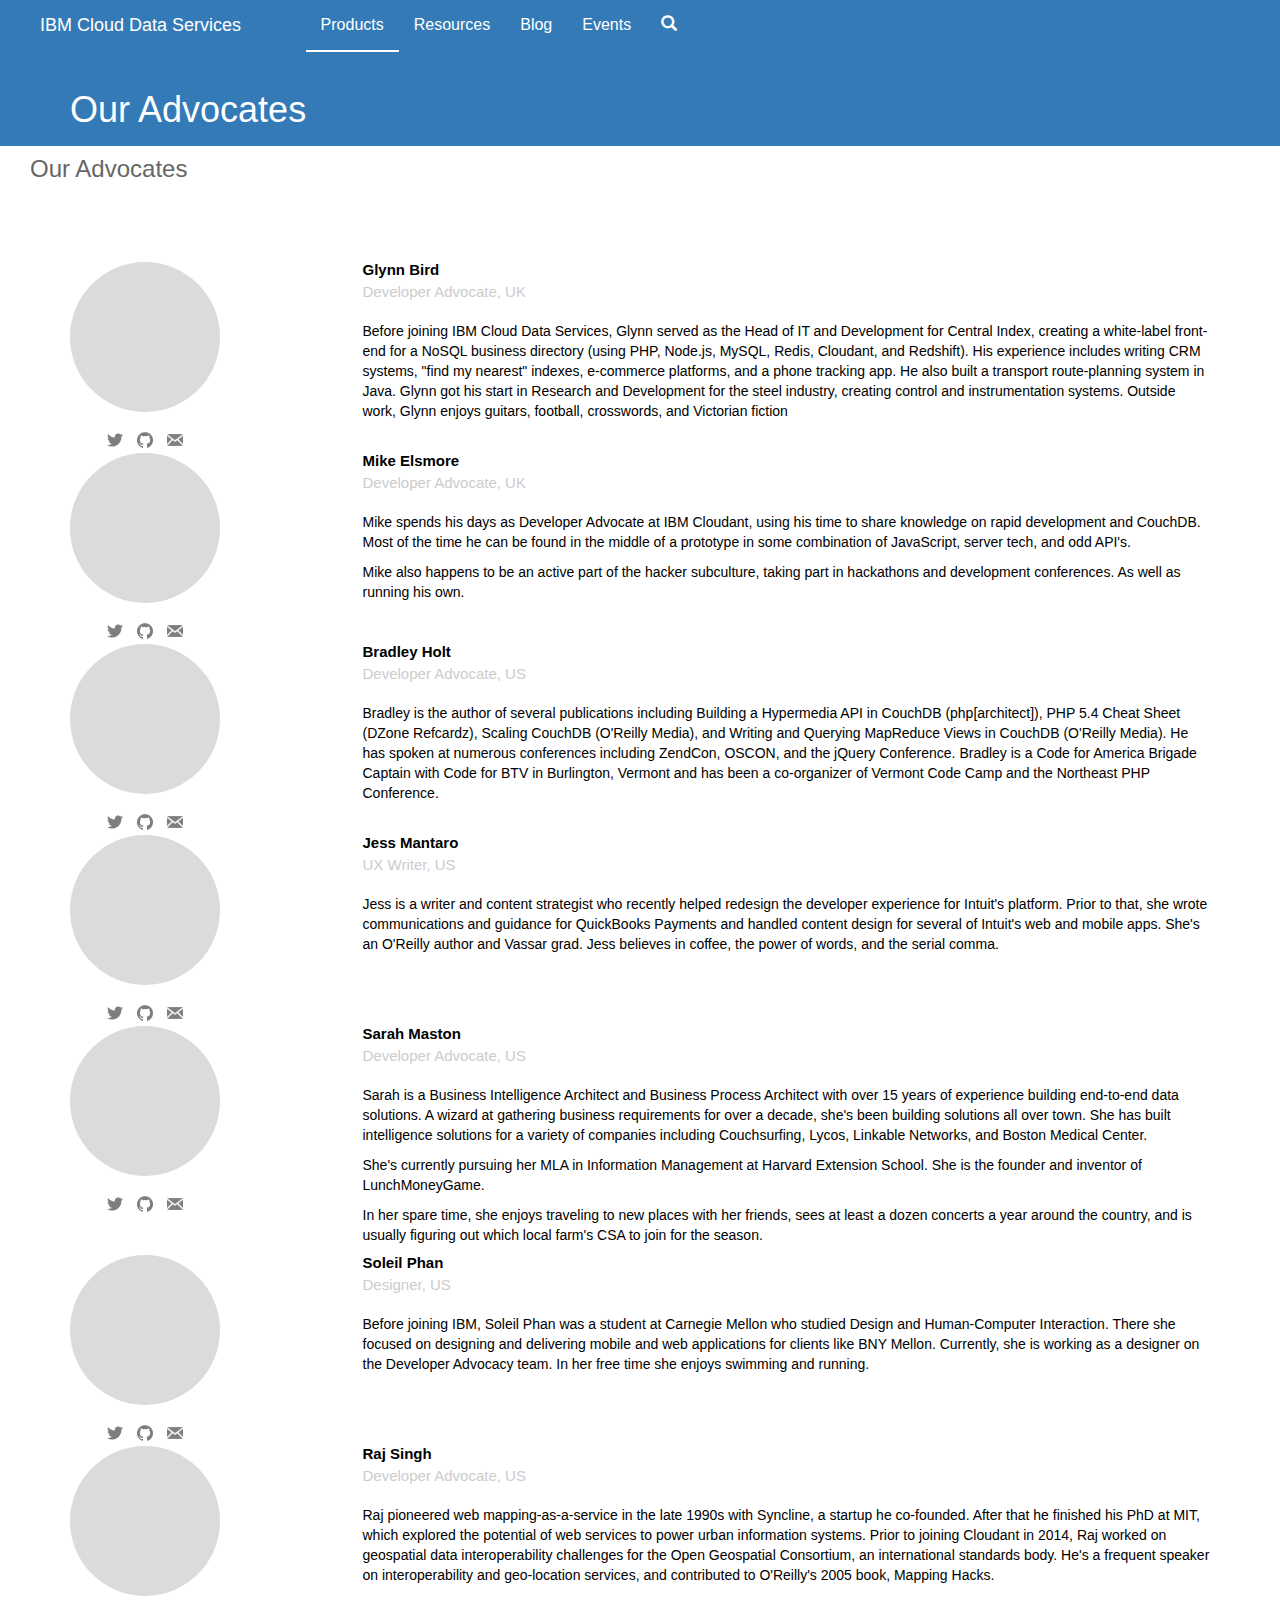
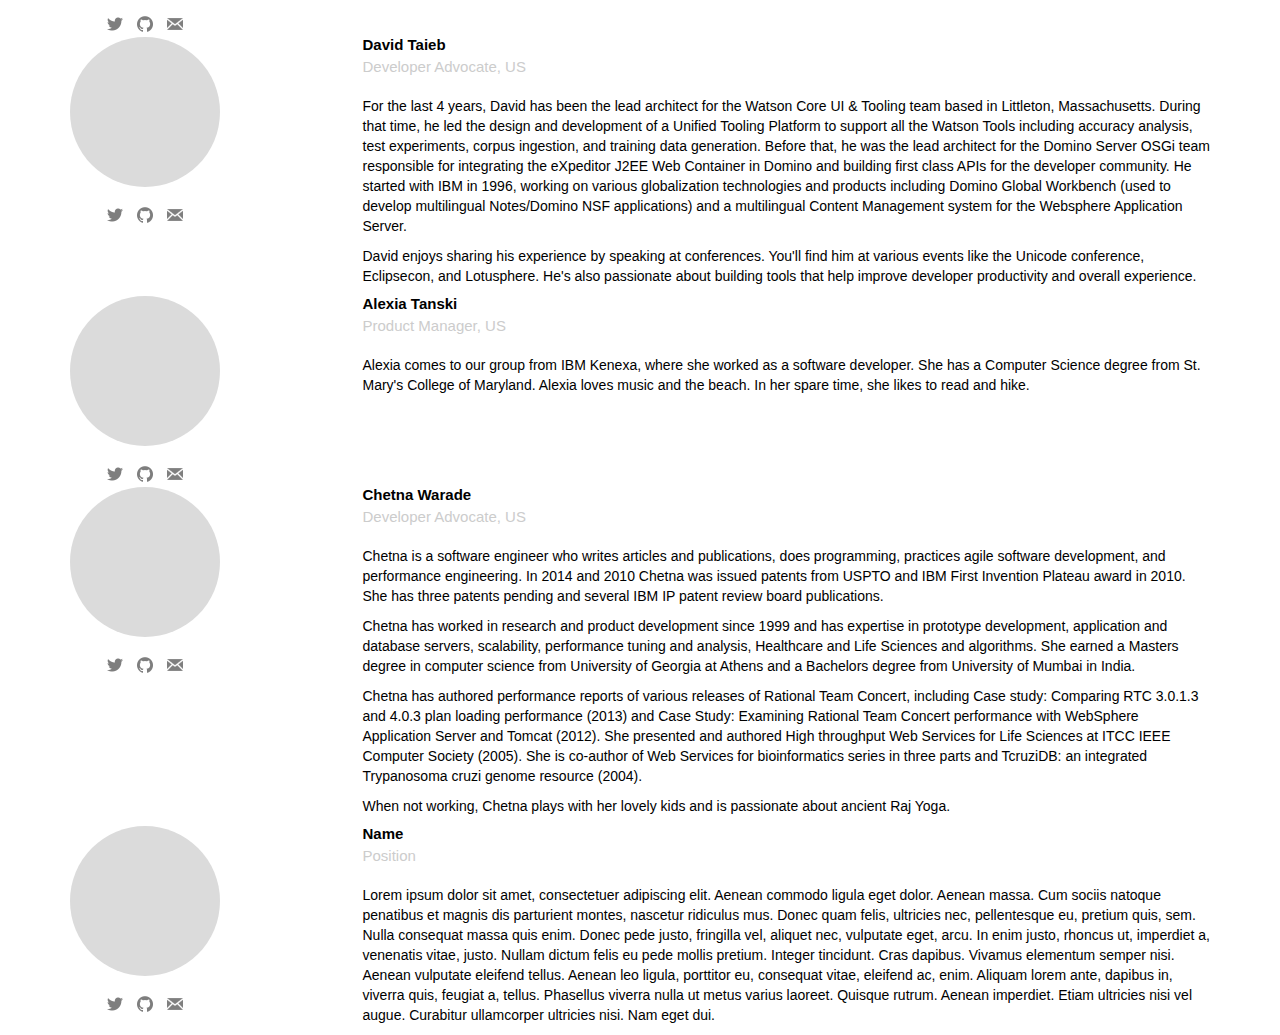
<file: our_advocates.html>
<!DOCTYPE html>
<html lang="en">
  <head>
    <title>IBM Cloud Data Services - Developers Center - Products</title>
    <link rel="stylesheet" href="https://maxcdn.bootstrapcdn.com/bootstrap/3.3.4/css/bootstrap.min.css">
    <link rel="stylesheet" href="cds.css">
    <script src="https://code.jquery.com/jquery-1.11.2.min.js"></script>
    <script src="https://maxcdn.bootstrapcdn.com/bootstrap/3.3.4/js/bootstrap.min.js"></script>
    <script src="http://metrics-collector.mybluemix.net/tracker.js" siteid="cds.search.engine"></script>
    <meta name="viewport" content="width=device-width, initial-scale=1">
  </head>
  <body>
    
    <nav class="navbar navbar-default navbar-fixed-top">
      <div class="container-fluid">
        <!-- Brand and toggle get grouped for better mobile display -->
        <div class="navbar-header">
          <button type="button" class="navbar-toggle collapsed" data-toggle="collapse" data-target="#bs-example-navbar-collapse-1">
            <span class="sr-only">Toggle navigation</span>
            <span class="icon-bar"></span>
            <span class="icon-bar"></span>
            <span class="icon-bar"></span>
          </button>
          <a class="navbar-brand" href="https://developer.ibm.com/clouddataservices/"><span>IBM</span> Cloud Data Services</a>
        </div>

         <!-- Collect the nav links, forms, and other content for toggling -->
          <ul class="nav navbar-nav">
            <li class="active"><a href="products.html">Products</a></li>
            <li><a href="resources.html">Resources</a></li>
            <li><a href="https://developer.ibm.com/clouddataservices/blog/">Blog</a></li>
            <li><a href="https://developer.ibm.com/clouddataservices/events/">Events</a></li>
            <li><a href="resources.html"><span class="glyphicon glyphicon-search" aria-hidden="true"></span></a></li>
            
          </ul>
        </div><!-- /.navbar-collapse -->
      </div><!-- /.container-fluid -->
    </nav>
    
    <div class="container-fluid advocates-header">
    <div class="container">
        <h1>Our Advocates</h1>
    </div>
    </div>
    

    
    <article class="post-165">
    
        <h1>Our Advocates</h1>
    
        <div id="advocates-container" class="container">
    
            <!-- Advocate row -->
            <div class="row advocate-row">
                <div class="col-md-3">
                    <div class="advocate-photo">
                        <div class="advocate-photo-placeholder"></div>
                    </div>
                    <ul class="advocate-social">
                        <li class="advocate-social-twitter"><a href="https://twitter.com/glynn_bird"><span class="icon-twitter"></span></a></li>
                        <li class="advocate-social-github"><a href="https://github.com/glynnbird"><span class="icon-github"></span></a></li>
                        <li class="advocate-social-email"><a href="#"><span class="icon-email"></span></a></li>
                    </ul>
                </div>
                <div class="col-md-9">
                    <div class="advocate-name">
                        <h3>Glynn Bird</h3>
                    </div>
                    <div class="advocate-position">
                        <h4>Developer Advocate, UK</h4>
                    </div>
                    <div class="advocate-bio">
                        <p>Before joining IBM Cloud Data Services, Glynn served as the Head of IT and Development for Central Index, creating a white-label front-end for a NoSQL business directory (using PHP, Node.js, MySQL, Redis, Cloudant, and Redshift).  His experience includes writing CRM systems, "find my nearest" indexes, e-commerce platforms, and a phone tracking app. He also built a transport route-planning system in Java. Glynn got his start in Research and Development for the steel industry, creating control and instrumentation systems. Outside work, Glynn enjoys guitars, football, crosswords, and Victorian fiction</p>
                    </div>
                </div>
            </div>
            <!-- end Advocate row -->
            
            
            <!-- Advocate row -->
            <div class="row advocate-row">
                <div class="col-md-3">
                    <div class="advocate-photo">
                        <div class="advocate-photo-placeholder"></div>
                    </div>
                    <ul class="advocate-social">
                        <li class="advocate-social-twitter"><a href="https://twitter.com/ukmadlz"><span class="icon-twitter"></span></a></li>
                        <li class="advocate-social-github"><a href="https://github.com/ukmadlz"><span class="icon-github"></span></a></li>
                        <li class="advocate-social-email"><a href="#"><span class="icon-email"></span></a></li>
                    </ul>
                </div>
                <div class="col-md-9">
                    <div class="advocate-name">
                        <h3>Mike Elsmore</h3>
                    </div>
                    <div class="advocate-position">
                        <h4>Developer Advocate, UK</h4>
                    </div>
                    <div class="advocate-bio">
                        <p>Mike spends his days as Developer Advocate at IBM Cloudant, using his time to share knowledge on rapid development and CouchDB. Most of the time he can be found in the middle of a prototype in some combination of JavaScript, server tech, and odd API's.</p>

                        <p>Mike also happens to be an active part of the hacker subculture, taking part in hackathons and development conferences. As well as running his own.</p>
                    </div>
                </div>
            </div>
            <!-- end Advocate row -->
            
            
            


            <!-- Advocate row -->
            <div class="row advocate-row">
                <div class="col-md-3">
                    <div class="advocate-photo">
                        <div class="advocate-photo-placeholder"></div>
                    </div>
                    <ul class="advocate-social">
                        <li class="advocate-social-twitter"><a href="https://twitter.com/BradleyHolt"><span class="icon-twitter"></span></a></li>
                        <li class="advocate-social-github"><a href="https://github.com/bradley-holt"><span class="icon-github"></span></a></li>
                        <li class="advocate-social-email"><a href="#"><span class="icon-email"></span></a></li>
                    </ul>
                </div>
                <div class="col-md-9">
                    <div class="advocate-name">
                        <h3>Bradley Holt</h3>
                    </div>
                    <div class="advocate-position">
                        <h4>Developer Advocate, US</h4>
                    </div>
                    <div class="advocate-bio">
                        <p>Bradley is the author of several publications including Building a Hypermedia API in CouchDB (php[architect]), PHP 5.4 Cheat Sheet (DZone Refcardz), Scaling CouchDB (O'Reilly Media), and Writing and Querying MapReduce Views in CouchDB (O'Reilly Media). He has spoken at numerous conferences including ZendCon, OSCON, and the jQuery Conference. Bradley is a Code for America Brigade Captain with Code for BTV in Burlington, Vermont and has been a co-organizer of Vermont Code Camp and the Northeast PHP Conference.</p>
                    </div>
                </div>
            </div>
            <!-- end Advocate row -->
            
            
            
            <!-- Advocate row -->
            <div class="row advocate-row">
                <div class="col-md-3">
                    <div class="advocate-photo">
                        <div class="advocate-photo-placeholder"></div>
                    </div>
                    <ul class="advocate-social">
                        <li class="advocate-social-twitter"><a href="https://twitter.com/jamjot"><span class="icon-twitter"></span></a></li>
                        <li class="advocate-social-github"><a href="https://github.com/jessmantaro"><span class="icon-github"></span></a></li>
                        <li class="advocate-social-email"><a href="#"><span class="icon-email"></span></a></li>
                    </ul>
                </div>
                <div class="col-md-9">
                    <div class="advocate-name">
                        <h3>Jess Mantaro</h3>
                    </div>
                    <div class="advocate-position">
                        <h4>UX Writer, US</h4>
                    </div>
                    <div class="advocate-bio">
                        <p>Jess is a writer and content strategist who recently helped redesign the developer experience for Intuit's platform.  Prior to that, she wrote communications and guidance for QuickBooks Payments and handled content design for several of Intuit's web and mobile apps. She's an O'Reilly author and Vassar grad.  Jess believes in coffee, the power of words, and the serial comma.</p>
                    </div>
                </div>
            </div>
            <!-- end Advocate row -->
            
            
            
            <!-- Advocate row -->
            <div class="row advocate-row">
                <div class="col-md-3">
                    <div class="advocate-photo">
                        <div class="advocate-photo-placeholder"></div>
                    </div>
                    <ul class="advocate-social">
                        <li class="advocate-social-twitter"><a href="https://twitter.com/maston"><span class="icon-twitter"></span></a></li>
                        <li class="advocate-social-github"><a href="https://github.com/maston"><span class="icon-github"></span></a></li>
                        <li class="advocate-social-email"><a href="#"><span class="icon-email"></span></a></li>
                    </ul>
                </div>
                <div class="col-md-9">
                    <div class="advocate-name">
                        <h3>Sarah Maston</h3>
                    </div>
                    <div class="advocate-position">
                        <h4>Developer Advocate, US</h4>
                    </div>
                    <div class="advocate-bio">
                        <p>Sarah is a Business Intelligence Architect and Business Process Architect with over 15 years of experience building end-to-end data solutions.  A wizard at gathering business requirements for over a decade, she's been building solutions all over town.  She has built intelligence solutions for a variety of companies including Couchsurfing, Lycos, Linkable Networks, and Boston Medical Center.</p>

                        <p>She's currently pursuing her MLA in Information Management at Harvard Extension School.  She is the founder and inventor of LunchMoneyGame.</p>
 
                        <p>In her spare time, she enjoys traveling to new places with her friends, sees at least a dozen concerts a year around the country, and is usually figuring out which local farm's CSA to join for the season.</p>
                    </div>
                </div>
            </div>
            <!-- end Advocate row -->
            
            
            
            <!-- Advocate row -->
            <div class="row advocate-row">
                <div class="col-md-3">
                    <div class="advocate-photo">
                        <div class="advocate-photo-placeholder"></div>
                    </div>
                    <ul class="advocate-social">
                        <li class="advocate-social-twitter"><a href=" https://twitter.com/soleilphan"><span class="icon-twitter"></span></a></li>
                        <li class="advocate-social-github"><a href="https://github.com/SoleilPhan"><span class="icon-github"></span></a></li>
                        <li class="advocate-social-email"><a href="#"><span class="icon-email"></span></a></li>
                    </ul>
                </div>
                <div class="col-md-9">
                    <div class="advocate-name">
                        <h3>Soleil Phan</h3>
                    </div>
                    <div class="advocate-position">
                        <h4>Designer, US</h4>
                    </div>
                    <div class="advocate-bio">
                        <p>Before joining IBM, Soleil Phan was a student at Carnegie Mellon who studied Design and Human-Computer Interaction. There she focused on designing and delivering mobile and web applications for clients like BNY Mellon. Currently, she is working as a designer on the Developer Advocacy team. In her free time she enjoys swimming and running.</p>
                    </div>
                </div>
            </div>
            <!-- end Advocate row -->


            <!-- Advocate row -->
            <div class="row advocate-row">
                <div class="col-md-3">
                    <div class="advocate-photo">
                        <div class="advocate-photo-placeholder"></div>
                    </div>
                    <ul class="advocate-social">
                        <li class="advocate-social-twitter"><a href="https://twitter.com/rajrsingh"><span class="icon-twitter"></span></a></li>
                        <li class="advocate-social-github"><a href="https://github.com/rajrsingh"><span class="icon-github"></span></a></li>
                        <li class="advocate-social-email"><a href="#"><span class="icon-email"></span></a></li>
                    </ul>
                </div>
                <div class="col-md-9">
                    <div class="advocate-name">
                        <h3>Raj Singh</h3>
                    </div>
                    <div class="advocate-position">
                        <h4>Developer Advocate, US</h4>
                    </div>
                    <div class="advocate-bio">
                        <p>Raj pioneered web mapping-as-a-service in the late 1990s with Syncline, a startup he co-founded. After that he finished his PhD at MIT, which explored the potential of web services to power urban information systems. Prior to joining Cloudant in 2014, Raj worked on geospatial data interoperability challenges for the Open Geospatial Consortium, an international standards body. He's a frequent speaker on interoperability and geo-location services, and contributed to O'Reilly's 2005 book, Mapping Hacks.</p>
                    </div>
                </div>
            </div>
            <!-- end Advocate row -->
            
            
            
            <!-- Advocate row -->
            <div class="row advocate-row">
                <div class="col-md-3">
                    <div class="advocate-photo">
                        <div class="advocate-photo-placeholder"></div>
                    </div>
                    <ul class="advocate-social">
                        <li class="advocate-social-twitter"><a href="https://twitter.com/dtaieb55"><span class="icon-twitter"></span></a></li>
                        <li class="advocate-social-github"><a href="https://github.com/DTAIEB"><span class="icon-github"></span></a></li>
                        <li class="advocate-social-email"><a href="#"><span class="icon-email"></span></a></li>
                    </ul>
                </div>
                <div class="col-md-9">
                    <div class="advocate-name">
                        <h3>David Taieb</h3>
                    </div>
                    <div class="advocate-position">
                        <h4>Developer Advocate, US</h4>
                    </div>
                    <div class="advocate-bio">
                        <p>For the last 4 years, David has been the lead architect for the Watson Core UI & Tooling team based in Littleton, Massachusetts. During that time, he led the design and development of a Unified Tooling Platform to support all the Watson Tools including accuracy analysis, test experiments, corpus ingestion, and training data generation. Before that, he was the lead architect for the Domino Server OSGi team responsible for integrating the eXpeditor J2EE Web Container in Domino and building first class APIs for the developer community. He started with IBM in 1996, working on various globalization technologies and products including Domino Global Workbench (used to develop multilingual Notes/Domino NSF applications) and a multilingual Content Management system for the Websphere Application Server.</p>
 
                            <p>David enjoys sharing his experience by speaking at conferences. You'll find him at various events like the Unicode conference, Eclipsecon, and Lotusphere. He's also passionate about building tools that help improve developer productivity and overall experience.</p>
                    </div>
                </div>
            </div>
            <!-- end Advocate row -->
            
            
            
            <!-- Advocate row -->
            <div class="row advocate-row">
                <div class="col-md-3">
                    <div class="advocate-photo">
                        <div class="advocate-photo-placeholder"></div>
                    </div>
                    <ul class="advocate-social">
                        <li class="advocate-social-twitter"><a href="https://twitter.com/Alexia_Tanski"><span class="icon-twitter"></span></a></li>
                        <li class="advocate-social-github"><a href="https://github.com/AliceinCodingland"><span class="icon-github"></span></a></li>
                        <li class="advocate-social-email"><a href="#"><span class="icon-email"></span></a></li>
                    </ul>
                </div>
                <div class="col-md-9">
                    <div class="advocate-name">
                        <h3>Alexia Tanski</h3>
                    </div>
                    <div class="advocate-position">
                        <h4>Product Manager, US</h4>
                    </div>
                    <div class="advocate-bio">
                        <p>Alexia comes to our group from IBM Kenexa, where she worked as a software developer. She has a Computer Science degree from St. Mary's College of Maryland. Alexia loves music and the beach. In her spare time, she likes to read and hike.</p>
                    </div>
                </div>
            </div>
            <!-- end Advocate row -->
            
            
            
            <!-- Advocate row -->
            <div class="row advocate-row">
                <div class="col-md-3">
                    <div class="advocate-photo">
                        <div class="advocate-photo-placeholder"></div>
                    </div>
                    <ul class="advocate-social">
                        <li class="advocate-social-twitter"><a href="https://twitter.com/ chetnawarade"><span class="icon-twitter"></span></a></li>
                        <li class="advocate-social-github"><a href="https://github.com/chetnawarade"><span class="icon-github"></span></a></li>
                        <li class="advocate-social-email"><a href="#"><span class="icon-email"></span></a></li>
                    </ul>
                </div>
                <div class="col-md-9">
                    <div class="advocate-name">
                        <h3>Chetna Warade</h3>
                    </div>
                    <div class="advocate-position">
                        <h4>Developer Advocate, US</h4>
                    </div>
                    <div class="advocate-bio">
                        <p>Chetna is a software engineer who writes articles and publications, does programming, practices agile software development, and performance engineering. In 2014 and 2010 Chetna was issued patents from USPTO and IBM First Invention Plateau award in 2010. She has three patents pending and several IBM IP patent review board publications.</p>
 
                        <p>Chetna has worked in research and product development since 1999 and has expertise in prototype development, application and database servers, scalability, performance tuning and analysis, Healthcare and Life Sciences and algorithms. She earned a Masters degree in computer science from University of Georgia at Athens and a Bachelors degree from University of Mumbai in India.</p>
 
                        <p>Chetna has authored performance reports of various releases of Rational Team Concert, including Case study: Comparing RTC 3.0.1.3 and 4.0.3 plan loading performance (2013) and Case Study: Examining Rational Team Concert performance with WebSphere Application Server and Tomcat (2012). She presented and authored High throughput Web Services for Life Sciences at ITCC IEEE Computer Society (2005). She is co-author of Web Services for bioinformatics series in three parts and TcruziDB: an integrated Trypanosoma cruzi genome resource (2004).</p>
 
                        <p>When not working, Chetna plays with her lovely kids and is passionate about ancient Raj Yoga.</p>
                    </div>
                </div>
            </div>
            <!-- end Advocate row -->






            



            <!-- Advocate row -->
            <div class="row advocate-row">
                <div class="col-md-3">
                    <div class="advocate-photo">
                        <div class="advocate-photo-placeholder"></div>
                    </div>
                    <ul class="advocate-social">
                        <li class="advocate-social-twitter"><a href="#"><span class="icon-twitter"></span></a></li>
                        <li class="advocate-social-github"><a href="#"><span class="icon-github"></span></a></li>
                        <li class="advocate-social-email"><a href="#"><span class="icon-email"></span></a></li>
                    </ul>
                </div>
                <div class="col-md-9">
                    <div class="advocate-name">
                        <h3>Name</h3>
                    </div>
                    <div class="advocate-position">
                        <h4>Position</h4>
                    </div>
                    <div class="advocate-bio">
                        <p>Lorem ipsum dolor sit amet, consectetuer adipiscing elit. Aenean commodo ligula eget dolor. Aenean massa. Cum sociis natoque penatibus et magnis dis parturient montes, nascetur ridiculus mus. Donec quam felis, ultricies nec, pellentesque eu, pretium quis, sem. Nulla consequat massa quis enim. Donec pede justo, fringilla vel, aliquet nec, vulputate eget, arcu. In enim justo, rhoncus ut, imperdiet a, venenatis vitae, justo. Nullam dictum felis eu pede mollis pretium. Integer tincidunt. Cras dapibus. Vivamus elementum semper nisi. Aenean vulputate eleifend tellus. Aenean leo ligula, porttitor eu, consequat vitae, eleifend ac, enim. Aliquam lorem ante, dapibus in, viverra quis, feugiat a, tellus. Phasellus viverra nulla ut metus varius laoreet. Quisque rutrum. Aenean imperdiet. Etiam ultricies nisi vel augue. Curabitur ullamcorper ultricies nisi. Nam eget dui.</p>
                    </div>
                </div>
            </div>
            <!-- end Advocate row -->



            <!-- Advocate row -->
            <!--<div class="row advocate-row">
                <div class="col-md-3">
                    <div class="advocate-photo">
                        <div class="advocate-photo-placeholder"></div>
                    </div>
                    <ul class="advocate-social">
                        <li class="advocate-social-twitter"><a href="#"><span class="icon-twitter"></span></a></li>
                        <li class="advocate-social-github"><a href="#"><span class="icon-github"></span></a></li>
                        <li class="advocate-social-email"><a href="#"><span class="icon-email"></span></a></li>
                    </ul>
                </div>
                <div class="col-md-9">
                    <div class="advocate-name">
                        <h3>Name</h3>
                    </div>
                    <div class="advocate-position">
                        <h4>Position</h4>
                    </div>
                    <div class="advocate-bio">
                        <p>Lorem ipsum dolor sit amet, consectetuer adipiscing elit. Aenean commodo ligula eget dolor. Aenean massa. Cum sociis natoque penatibus et magnis dis parturient montes, nascetur ridiculus mus. Donec quam felis, ultricies nec, pellentesque eu, pretium quis, sem. Nulla consequat massa quis enim. Donec pede justo, fringilla vel, aliquet nec, vulputate eget, arcu. In enim justo, rhoncus ut, imperdiet a, venenatis vitae, justo. Nullam dictum felis eu pede mollis pretium. Integer tincidunt. Cras dapibus. Vivamus elementum semper nisi. Aenean vulputate eleifend tellus. Aenean leo ligula, porttitor eu, consequat vitae, eleifend ac, enim. Aliquam lorem ante, dapibus in, viverra quis, feugiat a, tellus. Phasellus viverra nulla ut metus varius laoreet. Quisque rutrum. Aenean imperdiet. Etiam ultricies nisi vel augue. Curabitur ullamcorper ultricies nisi. Nam eget dui.</p>
                    </div>
                </div>
            </div> -->
            <!-- end Advocate row -->

            
            
            
            
            
            
            
    
    
        </div>
    
    </article>
    
  </body>
</html>
</file>
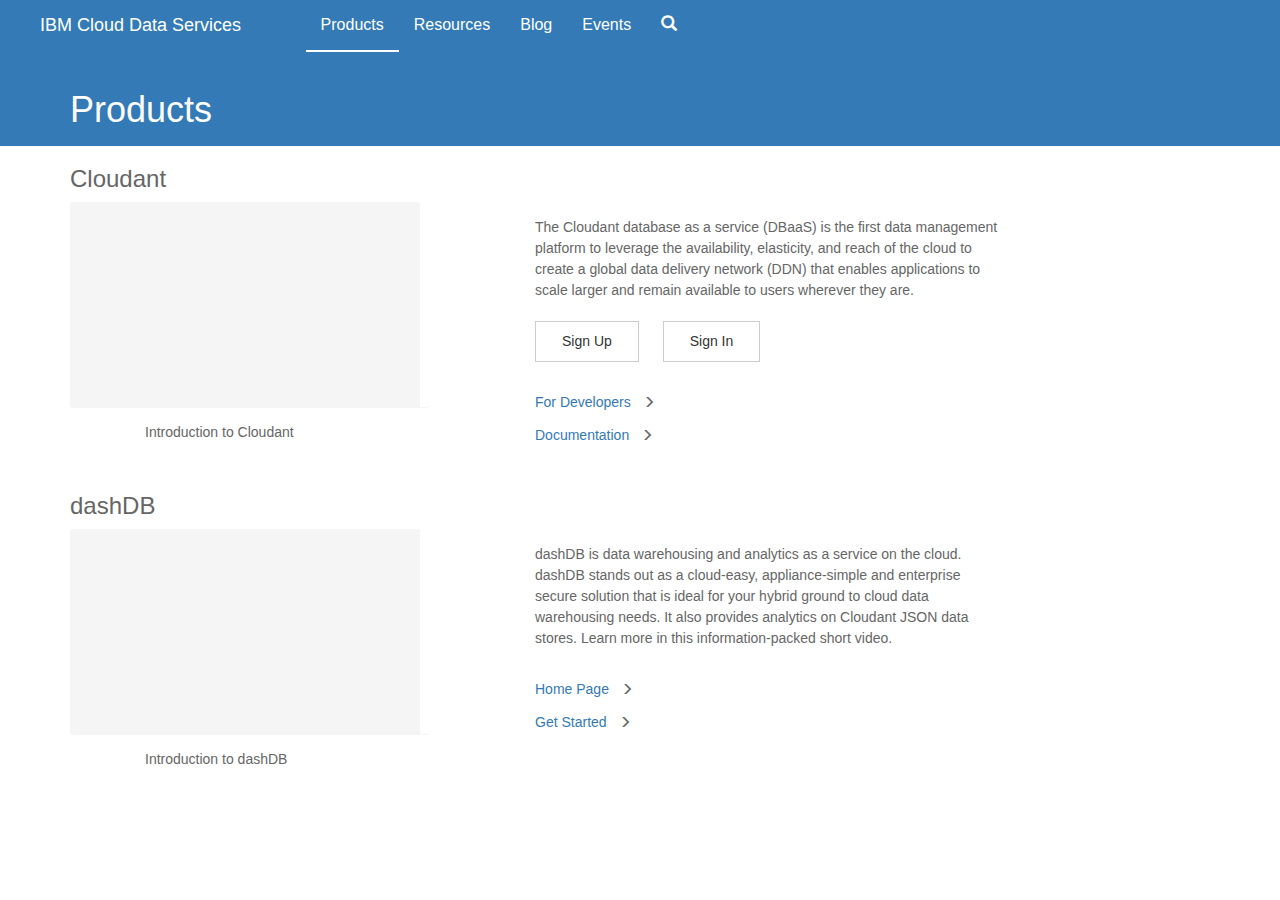
<file: products.html>
<!DOCTYPE html>
<html lang="en">
  <head>
    <title>IBM Cloud Data Services - Developers Center - Products</title>
    <link rel="stylesheet" href="https://maxcdn.bootstrapcdn.com/bootstrap/3.3.4/css/bootstrap.min.css">
    <link rel="stylesheet" href="cds.css">
    <script src="https://code.jquery.com/jquery-1.11.2.min.js"></script>
    <script src="https://maxcdn.bootstrapcdn.com/bootstrap/3.3.4/js/bootstrap.min.js"></script>
    <script src="http://metrics-collector.mybluemix.net/tracker.js" siteid="cds.search.engine"></script>
    <meta name="viewport" content="width=device-width, initial-scale=1">
  </head>
  <body>
    
    <nav class="navbar navbar-default navbar-fixed-top">
      <div class="container-fluid">
        <!-- Brand and toggle get grouped for better mobile display -->
        <div class="navbar-header">
          <button type="button" class="navbar-toggle collapsed" data-toggle="collapse" data-target="#bs-example-navbar-collapse-1">
            <span class="sr-only">Toggle navigation</span>
            <span class="icon-bar"></span>
            <span class="icon-bar"></span>
            <span class="icon-bar"></span>
          </button>
          <a class="navbar-brand" href="https://developer.ibm.com/clouddataservices/"><span>IBM</span> Cloud Data Services</a>
        </div>

         <!-- Collect the nav links, forms, and other content for toggling -->
          <ul class="nav navbar-nav">
            <li class="active"><a href="products.html">Products</a></li>
            <li><a href="resources.html">Resources</a></li>
            <li><a href="https://developer.ibm.com/clouddataservices/blog/">Blog</a></li>
            <li><a href="https://developer.ibm.com/clouddataservices/events/">Events</a></li>
            <li><a href="resources.html"><span class="glyphicon glyphicon-search" aria-hidden="true"></span></a></li>
            
          </ul>
        </div><!-- /.navbar-collapse -->
      </div><!-- /.container-fluid -->
    </nav>
    
    <div class="container-fluid products-header">
    <div class="container">
      
      <h1>Products</h1>
    </div>
    </div>
    
    <div class="container">
         
      <h3>Cloudant</h3>
      
      <div class="row">
        <div class="col-md-4">
          
          <div class="panel panel-default">
            <div class="panel-heading"><iframe width="320" height="180" src="https://www.youtube.com/embed/8BBN3BWkmMM" frameborder="0" allowfullscreen></iframe></div>
            <div class="panel-body">
              Introduction to Cloudant
            </div>
          </div>
        </div>
        <div class="col-md-4">
          <div class="panel">
            <div class="panel-body">
              The Cloudant database as a service (DBaaS) is the first data management platform to leverage the availability, elasticity, and reach of the cloud to create a global data delivery network (DDN) that enables applications to scale larger and remain available to users wherever they are.
              
              <div class="prodbuttons">
                 <a class="btn btn-lg btn-default" href="https://cloudant.com/sign-up/">Sign Up</a>
                 <a class="btn btn-lg btn-default" href="https://cloudant.com/sign-in/">Sign In</a>
                 
              </div>
              
              <ul class="products-list">
                <li><a href="https://cloudant.com/for-developers/">For Developers</a><span class="glyphicon glyphicon-menu-right"></span></li>
                <li><a href="https://docs.cloudant.com/api/index.html">Documentation</a><span class="glyphicon glyphicon-menu-right"></span></li>
              </ul>
            </div>
          </div>
        </div>
      </div>
      
      <h3>dashDB</h3>
      <div class="row">
        <div class="col-md-4">
          
          <div class="panel panel-default">
            <div class="panel-heading"><iframe width="320" height="180" src="https://www.youtube.com/embed/__yudj8whWk" frameborder="0" allowfullscreen></iframe></div>
            <div class="panel-body">
              Introduction to dashDB
            </div>
          </div>
        </div>
        <div class="col-md-4">
          <div class="panel">
            <div class="panel-body">
              dashDB is data warehousing and analytics as a service on the cloud. dashDB stands out as a cloud-easy, appliance-simple and enterprise secure solution that is ideal for your hybrid ground to cloud data warehousing needs. It also provides analytics on Cloudant JSON data stores. Learn more in this information-packed short video.            
              <ul class="products-list">
                <li><a href="http://www-01.ibm.com/software/data/dashdb/">Home Page</a><span class="glyphicon glyphicon-menu-right"></span></li>
                <li><a href="http://www-01.ibm.com/software/data/dashdb/get-started.html">Get Started</a><span class="glyphicon glyphicon-menu-right"></span></li>
              </ul>
            </div>
          </div>
        </div>

      </div>
      
      
    </div>
  </body>
</html>
</file>
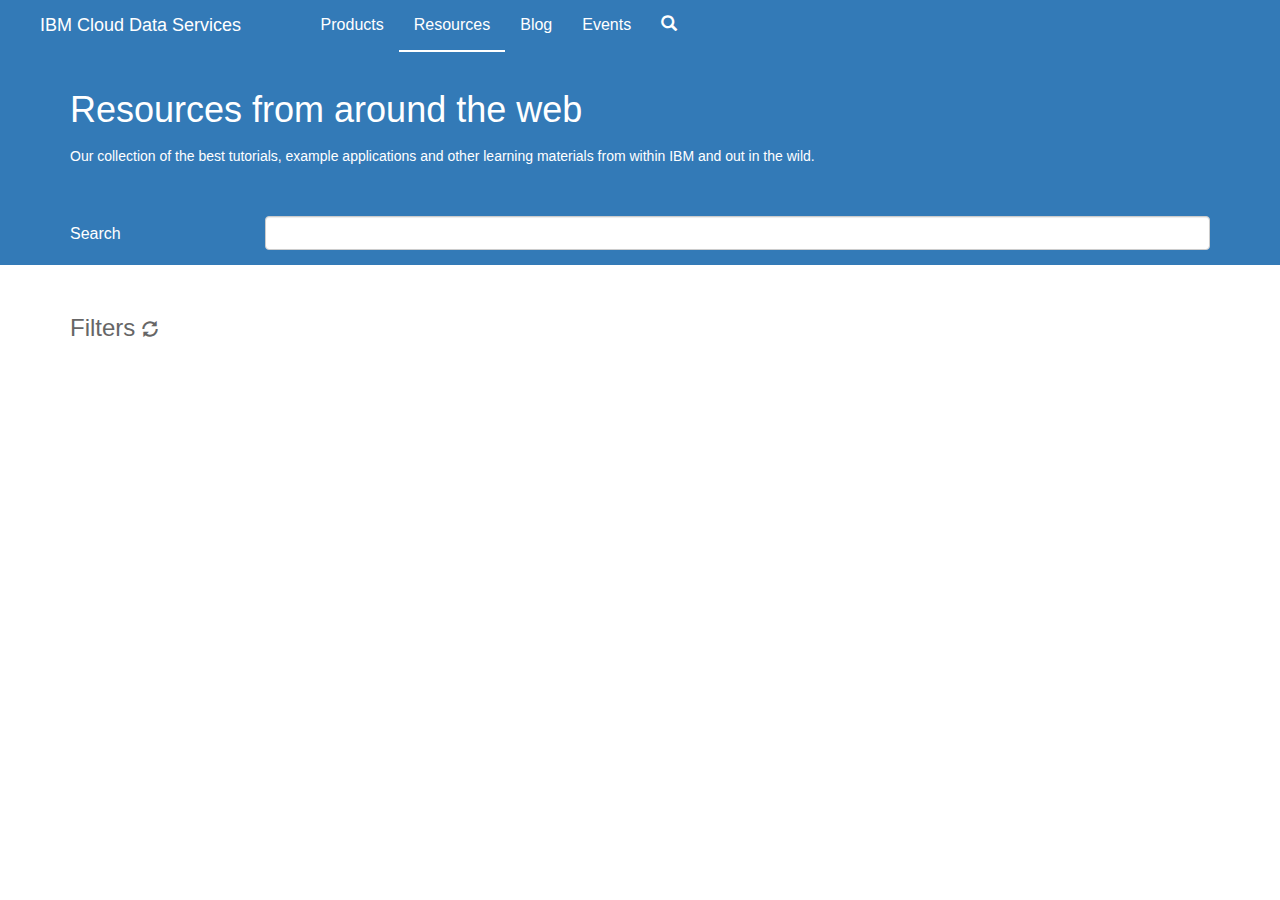
<file: resources.html>
<!DOCTYPE html>
<html lang="en">
  <head>
    <title>IBM Cloud Data Services - Developers Center - Resources</title>
    <link rel="stylesheet" href="https://maxcdn.bootstrapcdn.com/bootstrap/3.3.4/css/bootstrap.min.css">
    <link rel="stylesheet" href="cds.css">
    <link rel="stylesheet" href="https://maxcdn.bootstrapcdn.com/font-awesome/4.3.0/css/font-awesome.min.css">
    <script src="https://code.jquery.com/jquery-1.11.2.min.js"></script>
    <script src="https://maxcdn.bootstrapcdn.com/bootstrap/3.3.4/js/bootstrap.min.js"></script>
    <script src="http://metrics-collector.mybluemix.net/tracker.js" siteid="cds.search.engine"></script>
    <script src="cds-tools.js"></script>
    <script src="cds.js"></script>
    <meta name="viewport" content="width=device-width, initial-scale=1">
  </head>
  <body>
    
    <nav class="navbar navbar-default navbar-fixed-top">
      <div class="container-fluid">
        <!-- Brand and toggle get grouped for better mobile display -->
        <div class="navbar-header">
          <button type="button" class="navbar-toggle collapsed" data-toggle="collapse" data-target="#navbar-collapse-1">
            <span class="sr-only">Toggle navigation</span>
            <span class="icon-bar"></span>
            <span class="icon-bar"></span>
            <span class="icon-bar"></span>
          </button>
          <a class="navbar-brand" href="https://developer.ibm.com/clouddataservices/"><span>IBM</span> Cloud Data Services</a>
        </div>

        <div class="collapse navbar-collapse" id="navbar-collapse-1">
         <!-- Collect the nav links, forms, and other content for toggling -->
          <ul class="nav navbar-nav">
            <li><a href="products.html">Products</a></li>
            <li class="active"><a href="resources.html">Resources</a></li>
            <li><a href="https://developer.ibm.com/clouddataservices/blog/">Blog</a></li>
            <li><a href="https://developer.ibm.com/clouddataservices/events/">Events</a></li>
            <li><a href="resources.html"><span class="glyphicon glyphicon-search" aria-hidden="true"></span></a></li>
            
          </ul>
        </div>
        </div><!-- /.navbar-collapse -->
      </div><!-- /.container-fluid -->
    </nav>
    
    <div class="container-fluid search-header">
      <div class="container">
    
        <!-- a gap -->
	    <div id="hero">
          <h1>Resources from around the web</h1>
          <p><em>Our collection of the best tutorials, example applications and other learning materials from within IBM and out in the wild.</em></p>
	      <br/><br/>
        </div>
      
        <!-- top row with search bar -->
        <div class="row search-row">
          <div class="col-md-12">
            <form class="form-horizontal" onsubmit="return submitForm()">
              <div class="form-group">
                 <label class="col-sm-2 control-label" for="searchtext">Search</label>
                 <div class="col-sm-10">
                   <input type="text" class="form-control" id="searchtext">
                 </div>
               </div>
            </form>
          </div>    
        </div>
    
      </div>
    </div>
    
    <div class="container">
    
      
      <!-- next row with filter things -->
      <div class="row" id="filter-results-row">
        
        <!-- left column -->
        <div class="col-md-2 hidden-xs">
          <h3>Filters <span id="loading" class="glyphicon glyphicon-refresh spinning"></span></h3>
          
          <div id="facets"></div>
          <!-- facets go here -->
        </div>
        
        <!-- right column -->
        <div class="col-md-10">
        
          <div class="row" id="results-row">
            <!-- results go here -->
            <div id="results"></div>
        </div> <!-- right column-->
      </div>
   
      
    </div> <!-- container -->
    
  </body>
</html>
</file>
<file: cds.css>
/* @override http://localhost/cloudant-labs.github.io/cds.css */

h1 {
  margin-top: 90px;
  margin-bottom:50px;
  font-weight: 300;
}

.muted {
  color:#ccc;
}

.clearall {
  height:30px;
}

.prodbuttons {
  margin-top: 20px;
  margin-bottom: 10px;
}
  .prodbuttons a {
    border-radius: 0;
    font-size: 14px;
    padding: 10px 26px;
  }
  .prodbuttons a:first-of-type {
    margin-right: 20px;
  }

.typeicon {
  font-size: 48px;
  text-align:center;
  padding-top:0px;
  min-height:150px;
  width:100%;
}
.shareicon {
  padding-top:50px;
}

.sep { margin-right: 10px}

#bigsearchinput {
  width:90%;
}

.searchdiv {
  width:100%;
  margin-top:150px;
  margin-bottom:100px;
}

.innersearchdiv {
  width:90%;
}

.menublock {
  width:120px;
  height:120px;
  border: 1px solid #666;
  margin-bottom: 40px;
}

.resourcetype {
  color:#999;
}

.serptop {
  width:200px;
  height:200px;
  background-color:#666;
}
.serpbottom {
  width:200px;
  height:80px;
  border:1px solid #666;
  padding:5px;
  margin-bottom:50px;
}

.glyphicon.spinning {
    animation: spin 1s infinite linear;
    -webkit-animation: spin2 1s infinite linear;
}

@keyframes spin {
    from { transform: scale(1) rotate(0deg);}
    to { transform: scale(1) rotate(360deg);}
}

@-webkit-keyframes spin2 {
    from { -webkit-transform: rotate(0deg);}
    to { -webkit-transform: rotate(360deg);}
}

#loading {
  display:none;
  font-size:16px;
}

/* navbar brand */

.navbar>.container-fluid .navbar-brand {
  margin-left: 10px; /*60px;*/
  margin-right: 2.75em;
  font-weight: 500;
}
  .navbar>.container-fluid .navbar-brand span {
    font-weight: 400;
  }

.navbar-nav {
	font-size: 16px;
	font-weight: 200;
}

.editicon {
  color:#fafafa;
  font-size:10px;
}

.editlink:hover{
  text-decoration: none;
}

.search-header {
  background: #337ab7;
  color: #fff;
}

.search-header .search-row {
  
}

#hero {
	/* this can go away with a click */
}

#hero p em {
  font-weight: 400;
  font-style: normal;
}

h1 {
	font-weight: 200;
	margin-bottom: 16px;
}

/* search bar styles */
.form-horizontal .control-label {
  text-align: left;
  font-size: 16px;
}


/* search results styles */
#filter-results-row {
  margin-top: 30px;
}
#results-row {
  margin-top: 20px;
}

#results-row .results-icon {
  padding-left: 0;
}

#results-row .results-open-icon span {
  cursor: pointer;
}

#results h3 {
  font-weight: 300;
  margin-top: 0;
  font-size: 16px;
  margin-bottom: 4px;
}

#results h3 a {
  font-weight: 400;
  font-size: 16px;
}

#results h4 {
  margin-top: 0;
  font-weight: 300;
}
  #results h4 a {
    color: #ccc;
    font-size: 14px;
  }

h4 {
  font-size: 16px;
  font-weight: 400;
}

#results .description {
  line-height: 1.5em;
  margin-bottom: 10px;
  font-weight: 300;
}

#results .result-expand-collapse div {
  cursor: pointer;
  color: #337AB7;
}

  #results .result-expand-collapse .more-text .glyphicon {
    margin-left: 30px;
    vertical-align: middle;
    margin-bottom: 4px;
  }

  #results .result-expand-collapse .less-text .glyphicon {
    margin-left: 30px;
    vertical-align: middle;
    margin-bottom: 4px;
  }

  #results .show-more-default {
    display: none;
  }
  #results #result-image-placeholder {
    padding: 10px;
  }




#facets .facet-row {
  min-width: 180px;
  line-height: 1.5em;
}

#results .facets {
  font-size: 12px;
  font-style: italic;
  font-weight: 300;
  color: #999;
}
  #results .facets span:after {
    content: ", ";
  }
  #results .facets span:last-child:after {
    content: "";
  }

  /*label*/
  label {
    font-weight: 300;
  }

  /*resources links*/
  #results .row {
    margin-bottom: 50px;
  }
  #results .expanded-result-row {
    margin-bottom: 20px;
  }

  .row .facet-row {
    margin-top: 0px;
  }

  h3 a {
    font-weight: 600;
  }



/*icon-images*/
#results .results-icon .glyphicon {
  width: 48px;
  height: 48px;
  min-height: 48px;
  margin-left: 30px;
}

.glyphicon-facetime-video {
  content:url(assets/video_icon.png);
}

.glyphicon-book {
  content:url(assets/book_icon.png);
}

.glyphicon-list {
  content:url(assets/list_icon.png);
}


/* OUR ADVOCATES */



.advocates-header {
  background: #337AB7;
  color: #fff;
}

#page-id-165 .pn-pcon {
  margin: 0;
  width: auto;
  max-width: none;
  padding: 0;
}
#page-id-165 .pn-columns {
  margin: 0;
}

.post-165 h1 {
  font-size: 24px;
  margin-left: 30px;
  margin-bottom: 50px;
  margin-top: 10px;
  margin-bottom: 80px;
}

.post-165 h3 {
  font-size: 15px;
  font-weight: 600;
  color: #000;
  margin-top: 0;
  margin-bottom: 6px;
}


.post-165 h4 {
  font-size: 15px;
  color: #ccc;
  margin-bottom: 20px;
  margin-top: 0;
}

.post-165 .advocate-bio {
  color: #000;
}

.advocate-photo-placeholder {
  width: 150px;
  height: 150px;
  background: #dbdbdb;
  -moz-border-radius: 75px;
  -webkit-border-radius: 75px;
  border-radius: 75px;
}

.advocate-social {
  list-style-type: none;
  padding: 0;
  margin: 20px 0 0 0;
  width: 150px;
  text-align: center;
}
  .advocate-social li {
    display: inline-block;
    padding-right: 10px;
  }
  .advocate-social li:last-child {
    padding-right: 0;
  }

  .advocate-social a {
    text-decoration: none;
  }

  .advocate-social .icon-twitter {
    content: url(assets/icon-twitter.png);
    opacity: 0.5;
    width: 16px;
    height: 16px;
  }

  .advocate-social .icon-github {
    content: url(assets/icon-github.png);
    opacity: 0.5;
    width: 16px;
    height: 16px;
  }

  .advocate-social .icon-email {
    content: url(assets/icon-email.png);
    opacity: 0.5;
    width: 16px;
    height: 16px;
  }


/* PRODUCTS */

.products-header {
  background: #337AB7;
  color: #fff;
}

.panel {
  border: none;
}
.panel-body {
  font-weight: 300;
  margin-left: 60px;
  width: 500px;
  line-height: 1.5em;
  float: left;
}

.panel-heading {
  width: 350px;
  border: none;
}

.products-list {
  margin-top: 30px;
  list-style-type: none;
  padding-left: 0;
}
  .products-list li {
    padding-left: 0;
    margin-bottom: 10px;
  }
  
  .products-list span {
    width: 20px;
    height: 20px;
    min-height: 20px;
    margin-left: 12px;
    font-size: 12px;
  }

.pn-dw-master {
	color: #fff;
	background-color: #000;
	font-size: 11px;
	border-top: 1px solid #666;
	border-bottom: 1px solid #000;
	padding: 0px 5px 0px 20px;
	background: #131624;
	background: -webkit-linear-gradient(top, #131624 0%, #1d1c28 100%);
	background: linear-gradient(to bottom, #131624 0%, #1d1c28 100%);
}

.navbar-default {
	color: #fff;
	background: #337ab7;
	max-height: 66px;
	border-bottom: none;
}
  .navbar-default a:link, .navbar-default a:visited, .navbar-nav, .navbar-nav a:link, .navbar-nav a:visited {
    color: #fff;
  }
  
  .navbar-default .navbar-brand:hover {
    color: #fff;
  }
  .navbar-default .navbar-nav > li > a {
    color: #fff;
  }
  .navbar-default .navbar-nav > li.active a {
    border-bottom: 2px solid #fff;
  }
  .navbar-default .navbar-nav > .active > a,
  .navbar-default .navbar-nav > .active > a:hover,
  .navbar-default .navbar-nav > .active > a:focus {
    background: none;
    color: #fff;
  }
  .navbar-default .navbar-nav > li > a:hover, .navbar-default .navbar-nav > li > a:focus {
    color: #fff;
    border-bottom: 2px solid #fff;
  }
 

html,body {
  color: #666;
}
</file>
